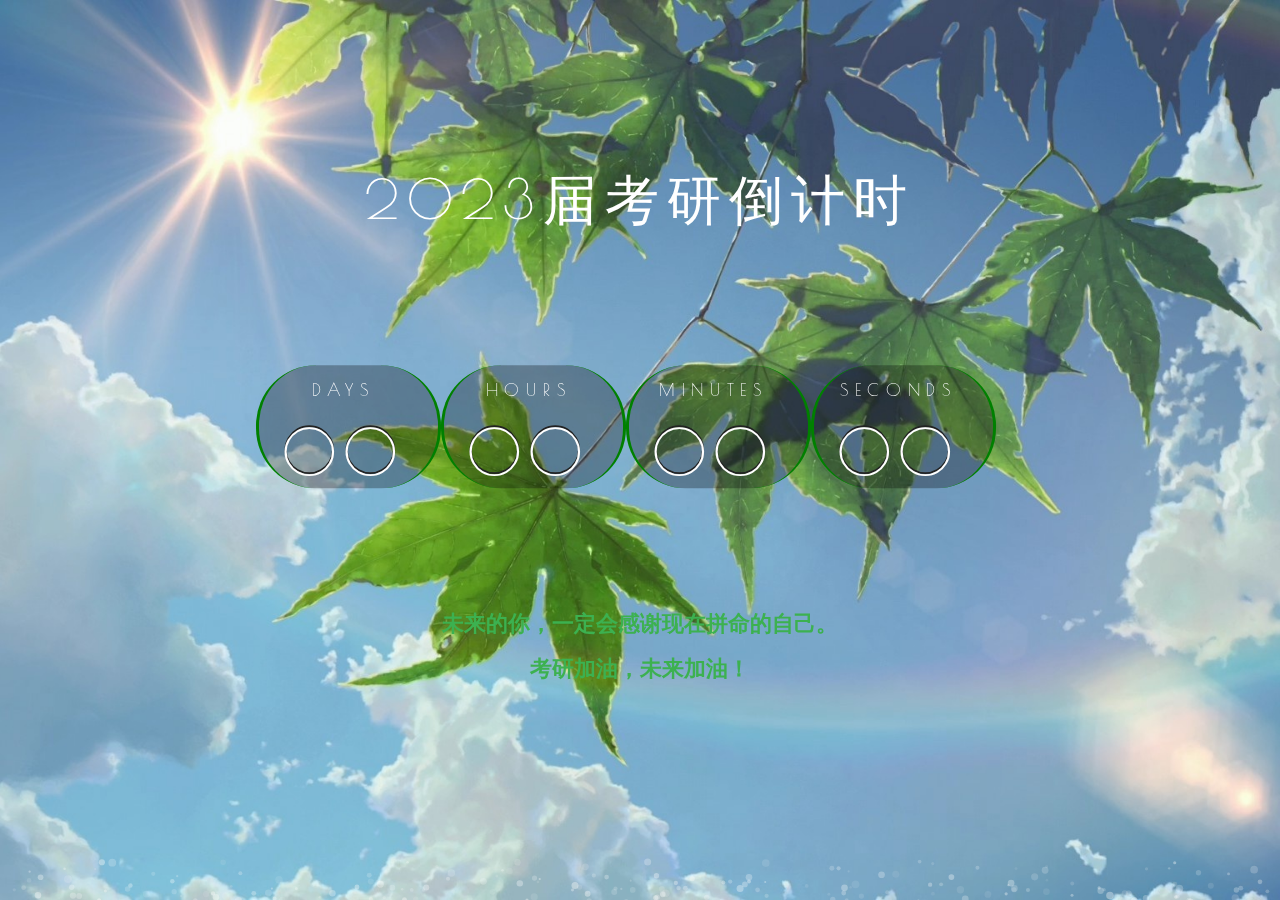
<file: 考研/index.html>
<!--Author: W3layouts
Author URL: http://w3layouts.com
License: Creative Commons Attribution 3.0 Unported
License URL: http://creativecommons.org/licenses/by/3.0/
-->
<!DOCTYPE html>
<html lang="en">
<head>
<title>2023届考研倒计时 - Sun-916403064@qq.com</title>
<meta name="viewport" content="width=device-width, initial-scale=1">
<meta http-equiv="Content-Type" content="text/html; charset=utf-8">
<meta name="keywords" content="Launching Soon Widget Responsive, Login Form Web Template, Flat Pricing Tables, Flat Drop-Downs, Sign-Up Web Templates, Flat Web Templates, Login Sign-up Responsive Web Template, Smartphone Compatible Web Template, Free Web Designs for Nokia, Samsung, LG, Sony Ericsson, Motorola Web Design">
<!-- font files -->
<link href="http://fonts.googleapis.com/css?family=Poiret+One" rel="stylesheet">
<!-- /font files -->
<!-- css files -->
<link href="css/style.css" rel="stylesheet" type="text/css" media="all">
<!-- /css files -->

<script type="text/javascript" src="js/jquery-2.1.4.min.js"></script><!-- Supportive-JavaScript -->
<!--[if lt IE 9]>
  <script src="https://oss.maxcdn.com/libs/html5shiv/3.7.0/html5shiv.js"></script>
<![endif]-->
</head><body>
<div class="container demo-1">
	<div class="content">
        <div id="large-header" class="large-header">
			<div class="w3ls-main-title">
				<h1>2023届考研倒计时</h1>
					<div class="demo2"></div>
					<!--newsletter-->
					<div class="w3layouts-newsletter">
						<h2>未来的你，一定会感谢现在拼命的自己。</h2>
						<h2>考研加油，未来加油！<h2>
					</h2></h2></div>
			</div>
            <canvas id="demo-canvas"></canvas>
        </div>
	</div>
</div>	
<!-- /main-section -->
<!-- Counter required files -->
	<link rel="stylesheet" href="css/dscountdown.css" type="text/css" media="all">
	<script type="text/javascript" src="js/dscountdown.min.js"></script>
	<script>
		jQuery(document).ready(function($){						
			$('.demo2').dsCountDown({
				endDate: new Date("12, 24, 2022 09:00:00"),
				theme: 'black'
				});								
		});
	</script>
<!-- //Counter required files -->
<!-- js files -->
<script src="js/rAF.js"></script>
<script src="js/demo-2.js"></script>
<!-- /js files -->
</body>
</html>
</file>
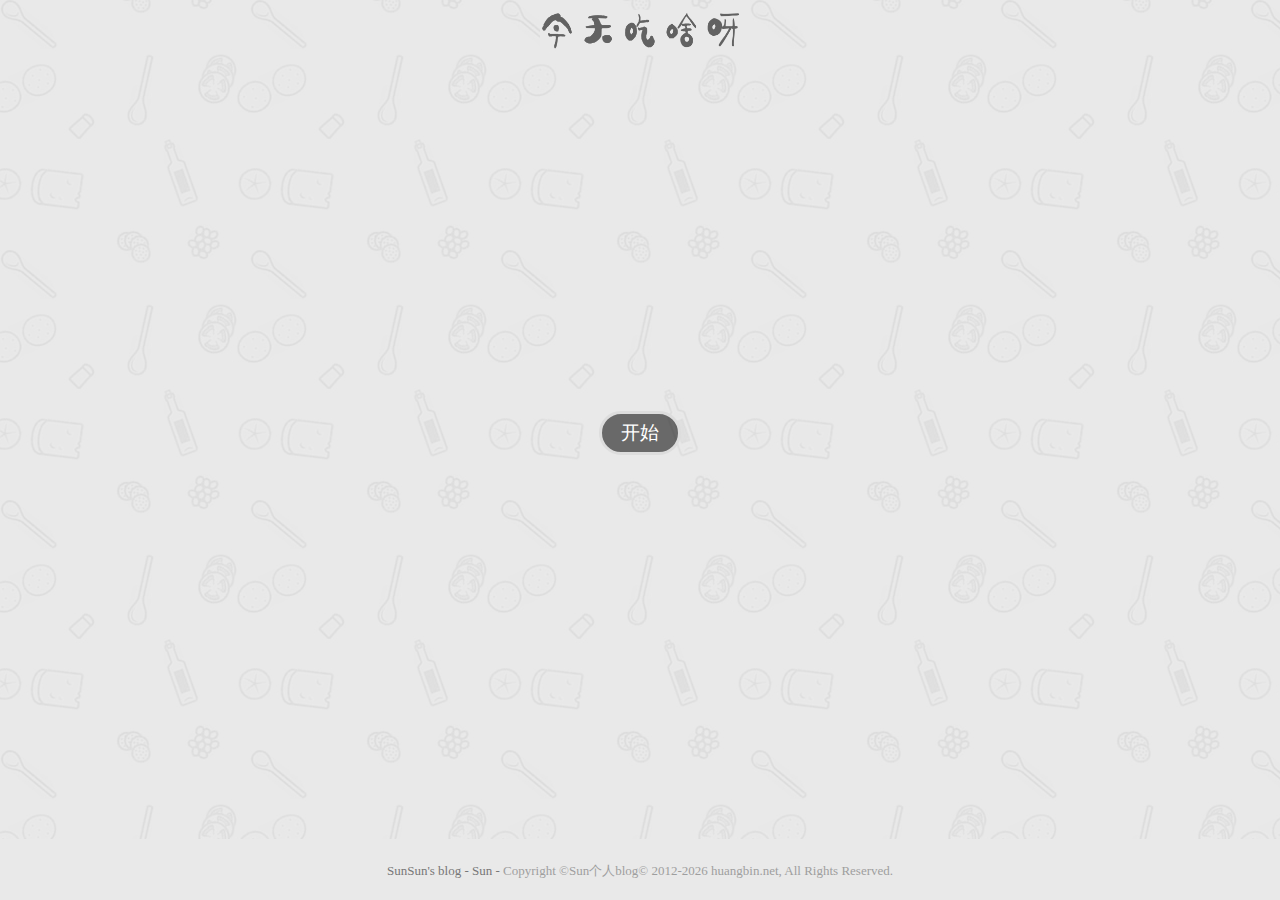
<file: 独角兽.html>
<!DOCTYPE HTML>
<html>
<head>
<meta charset="UTF-8">
<meta name="apple-mobile-web-app-capable" content="yes">
<meta name="viewport" content="width=device-width, initial-scale=1.0, user-scalable=0">
<title>今天吃啥呀？</title>
<meta name="keywords" content="今天吃啥呀" />
<meta name="description" content="【今天吃啥呀】用餐推荐小站，随机推荐食品，再也不用为今天吃什么发愁了。" />
<link rel="Shortcut Icon" href="ic.ico" type="image/x-icon" />
<link rel="stylesheet" type="text/css" href="img/eat-min.css">
</head>
<body>
<div class="logo"><img src="img/logo.png" /></div>
<div id="wrapper">
  <h1 style="color:#FF9733" id="what"></h1>
  </h1>
  <input type="button" value="开始" id="start" />
</div>
<textarea rows="9" cols="53" id="list" style="display:none">馄饨 拉面 烩面 热干面 刀削面 油泼面 炸酱面 炒面 重庆小面 米线 酸辣粉 土豆粉 螺狮粉 凉皮儿 麻辣烫肉夹馍 羊肉汤 炒饭 盖浇饭 卤肉饭 烤肉饭 黄焖鸡米饭 驴肉火烧 川菜 麻辣香锅 火锅 酸菜鱼 烤串 披萨 烤鸭 汉堡 炸鸡 寿司 蟹黄包 粽子 煎饼果子 生煎 炒年糕 盖浇饭 砂锅 大排档 米线 满汉全席 西餐 麻辣烫 自助餐 炒面 快餐 水果 西北风 馄饨 火锅 烧烤 泡面 速冻水饺 日本料理 涮羊肉 味千拉面 肯德基 面包 扬州炒饭 自助餐 茶餐厅 海底捞 咖啡 比萨 麦当劳 兰州拉面 沙县小吃 烤鱼 海鲜 铁板烧 韩国料理 粥 快餐 东南亚菜 甜点 农家菜 川菜 粤菜 湘菜 本帮菜 竹笋烤肉</textarea>
<footer>
    <div class="copyright">
        <p>Sun<a href="Sun98k.github.io" target="_blank">Sun's blog</a> - <a href="Sun98k.github.io" target="_blank">Sun</a> - <a href="Sun98k/Sun98k.github.io" target="_blank">
        <span class="cp">Copyright ©Sun个人blog&copy; 2012-<script type="text/javascript">copyright=new Date();update=copyright.getFullYear();document.write(""+ update + "");</script> huangbin.net, All Rights Reserved.</span>
    </div>
</footer>
<script type='text/javascript' src='img/jquery-1.11.1.min.js'></script>
<script>
    $(function () {
    var run = 0,
        timer;

    $("#start").click(function () {
        var list = $("#list").val().replace(/ +/g, " ").replace(/^ | $/g, "").split(" ");
        if (!run) {
            $(this).val("停止");
            timer = setInterval(function () {
                var r = Math.ceil(Math.random() * list.length),
                    food = list[r - 1];
                $("#what").html(food);
                var rTop = Math.ceil(Math.random() * $(document).height()),
                    rLeft = Math.ceil(Math.random() * ($(document).width() - 50)),
                    rSize = Math.ceil(Math.random() * (37 - 14) + 14);
                $("<span class='temp'></span>").html(food).hide().css({
                    "top": rTop,
                    "left": rLeft,
                    "color": "rgba(0,0,0,." + Math.random() + ")",
                    "fontSize": rSize + "px"
                }).appendTo("body").fadeIn("slow", function () {
                    $(this).fadeOut("slow", function () {
                        $(this).remove();
                    });
                });
            }, 50);
            run = 1;
        } else {
            $(this).val("不行，换一个");
            clearInterval(timer);
            run = 0;
        };
    });

    document.onkeydown = function enter(e) {
        var e = e || event;
        if (e.keyCode == 13) $("#start").trigger("click");
    };
});
  
          $i = 0;
        $('#start').click(function(){
            $i++;
            if($i >=10 ){
                $('#start').hide();
        $('#what').html('这么挑？饿着吧！');
            }
        })
</script>
<!--tm-->
<script type="text/javascript">
  window.onload = function(){
    showTime();
  }
  function showTime(){
    var now=new Date(); 
    var year= now.getFullYear(); 
    document.getElementById("show").innerHTML=""+year;
    t=setTimeout('showTime()',1000)
  }
</script>
<!--pb-->
<script>
    document.oncontextmenu = function (event){
    if(window.event){
    event = window.event;
    }try{
    var the = event.srcElement;
    if (!((the.tagName == "INPUT" && the.type.toLowerCase() == "text") || the.tagName == "TEXTAREA")){
    return false;
    }
    return true;
    }catch (e){
    return false;
    }
    }
</script>
<script>
    document.onkeydown = function(){

    if(window.event && window.event.keyCode == 123) {
        alert("Hi,欢迎来到今天吃啥导航！");
        event.keyCode=0;
        event.returnValue=false;
    }
    if(window.event && window.event.keyCode == 13) {
        window.event.keyCode = 505;
    }
    if(window.event && window.event.keyCode == 8) {
        alert(str+"\n请使用Del键进行字符的删除操作！");
        window.event.returnValue=false;
    }
    }
</script>
<script type="text/javascript">
  	if (self == top) {
	    var theBody = document.getElementsByTagName('body')[0];
	    theBody.style.display = "block";
	} else {
	    top.location = self.location;
	}
</script>
<script>
var _hmt = _hmt || [];
(function() {
  var hm = document.createElement("script");
  hm.src = "https://hm.baidu.com/hm.js?11e2091c640bf503826fb401b70d9c68";
  var s = document.getElementsByTagName("script")[0]; 
  s.parentNode.insertBefore(hm, s);
})();
</script>
</body>
</html>
</file>
<file: 考研/css/style.css>
/*--A Design by W3layouts 
Author: W3layout
Author URL: http://w3layouts.com
License: Creative Commons Attribution 3.0 Unported
License URL: http://creativecommons.org/licenses/by/3.0/
--*/

/*--- reset code ---*/
html,body,div,span,applet,object,iframe,h1,h2,h3,h4,h5,h6,p,blockquote,pre,a,abbr,acronym,address,big,cite,code,del,dfn,em,img,ins,kbd,q,s,samp,small,strike,strong,sub,sup,tt,var,b,u,i,dl,dt,dd,ol,nav ul,nav li,fieldset,form,label,legend,table,caption,tbody,tfoot,thead,tr,th,td,article,aside,canvas,details,embed,figure,figcaption,footer,header,hgroup,menu,nav,output,ruby,section,summary,time,mark,audio,video {
	margin:0;
	padding:0;
	border:0;
	font-size:100%;
	font:inherit;
	vertical-align:baseline;
}
article, aside, details, figcaption, figure,footer, header, hgroup, menu, nav, section {
	display: block;
}
ol,ul {
	list-style:none;
	margin:0px;
	padding:0px;
}
blockquote,q {
	quotes:none;
}
blockquote:before,blockquote:after,q:before,q:after {
	content:'';
	content:none;
}
table {
	border-collapse:collapse;
	border-spacing:0;
}

/* start editing from here */
a {
	text-decoration:none;
}
.txt-rt {
	text-align:right;
}/* text align right */
.txt-lt {
	text-align:left;
}/* text align left */
.txt-center {
	text-align:center;
/*-- W3Layouts --*/	
}/* text align center */
.float-rt {
	float:right;
}/* float right */
.float-lt {
	float:left;
}/* float left */
.clear {
	clear:both;
}/* clear float */
.pos-relative {
	position:relative;
}/* Position Relative */
.pos-absolute {
	position:absolute;
}/* Position Absolute */
.vertical-base {	
	vertical-align:baseline;
}/* vertical align baseline */
.vertical-top {	
	vertical-align:top;
}/* vertical align top */
nav.vertical ul li {	
	display:block;
}/* vertical menu */
nav.horizontal ul li {	
	display: inline-block;
}/* horizontal menu */
img {
	max-width:100%;
}
/*--- end reset code ---*/
body {
	font-family: 'Poiret One', cursive;
}

h1 {
    font-size: 0.8em;
    letter-spacing: 8px;
    color: #fff;

}
p.agileinfo {
    font-size: 0.23em;
    letter-spacing: 2px;
    text-transform: capitalize;
	color:#fff;
	margin-top: 4em;
}
p.agileinfo a {
	color:#fff;
	transition:0.5s all;
	-webkit-transition:0.5s all;
	-moz-transition:0.5s all;
	-ms-transition:0.5s all;
	-o-transition:0.5s all;
}
p.agileinfo a:hover {
	text-decoration:underline;
	transition:0.5s all;
	-webkit-transition:0.5s all;
	-moz-transition:0.5s all;
	-ms-transition:0.5s all;
	-o-transition:0.5s all;
}
.w3layouts-newsletter h2 {
    color: #fff;
    font-size: 0.33em;
    letter-spacing: 2px;
    margin-bottom: 15px;
}
.w3layouts-newsletter h2 {
    color: #3cb150;
    font-size: 0.33em;
    letter-spacing: 0px;
	margin-bottom:15px;
    word-spacing: 3px;
	font-weight:900;

}
.w3layouts-newsletter form {
    width: 65%;
    margin: 0 auto;
}
.w3layouts-newsletter input[type="email"] {
    padding: 15px 2%;
    width: 70%;
    margin-right: 0px;
    letter-spacing: 1px;
    font-size: 0.25em;
    color: #fff;
    outline: none;
    border: 2px solid #999;
    border-radius: 30px;
    background: rgba(0, 0, 0, 0.29);
	float:left;
	font-family: 'Poiret One', cursive;
}
.w3layouts-newsletter input[type="submit"] {
    color: #fff;
    font-size: 0.25em;
	width:25%;
    font-weight: 500;
    border: 3px solid rgba(60,148,59,0.54);
    background: rgba(60, 148, 59, 0.54);
    border-radius: 30px;
    padding: 13px 0px;
    outline: none;
    cursor: pointer;
	transition:0.5s all;
	-webkit-transition:0.5s all;
	-moz-transition:0.5s all;
	-ms-transition:0.5s all;
	-o-transition:0.5s all;
	float:left;
	letter-spacing:1px;
	font-family: 'Poiret One', cursive;
}
.w3layouts-newsletter input[type="submit"]:hover {
    background: none;
	border:3px solid green;
	transition:0.5s all;
	-webkit-transition:0.5s all;
	-moz-transition:0.5s all;
	-ms-transition:0.5s all;
	-o-transition:0.5s all;
}
input::-webkit-input-placeholder {
color: #fff !important;
}
 
input:-moz-placeholder { /* Firefox 18- */
color: #fff !important;  
}
 
input::-moz-placeholder {  /* Firefox 19+ */
color: #fff !important;  
}
 
input:-ms-input-placeholder {  
color: #fff !important;  
}


/* Header */
.large-header {
	position: relative;
	width: 100%;
	background: #333;
	overflow: hidden;
	background-size: cover;
	background-position: center center;
	z-index: 1;
}

.demo-1 .large-header {
	background-image: url('../images/banner.jpg');
	background-position: center bottom;
}
.w3ls-main-title {
	position: absolute;
	margin: 0;
	padding: 0;
	color: #f9f1e9;
	text-align: center;
	top: 48%;
	left: 50%;
	-webkit-transform: translate3d(-50%,-50%,0);
	transform: translate3d(-50%,-50%,0);
}
.demo-1 .w3ls-main-title {
	font-size: 4.2em;
	letter-spacing: 0.1em;
	width: 60%;
}
.demo-2 .w3ls-main-title {
	font-weight: normal;
	font-size: 8em;
	padding-left: 10px;
	text-shadow: 2px 2px 4px rgba(0,0,0,0.4);
}



/*-- background effects --*/

/*-- /background effects --*/

p.agile-copyright {
    font-size: 16px;
    font-weight: 900;
    position: absolute;
    color: #fff;
	width:100%;
    top: 110%;
    letter-spacing: 1px;
}
p.agile-copyright a {
	color:#fff;
}
p.agile-copyright a:hover {
    font-weight: 900;
	color:#36b051;
}

/*-- responsive design --*/
@media (max-width:1600px) {
}
@media (max-width:1440px) {
}
@media (max-width: 1366px) {
}
@media (max-width: 1280px) {
	p.agile-copyright {
		top:120%;
	}
}
@media (max-width: 1080px) {
	h1 {
		font-size: 0.7em;
	}
	.w3ls-main-title {
		top: 44%;
	}
	p.agile-copyright {
		top: 111%;
	}
}
@media (max-width: 1024px) {
	p.agile-copyright {
		top:106%;
	}
	h1 {
		font-size: 0.6em;
		letter-spacing: 6px;
		color: #fff;
	}
	.demo-1 .w3ls-main-title {
		width: 70%;
	}
}

@media (max-width: 960px) {
	.w3layouts-newsletter input[type="email"] {
		width: 69%;
	}
	p.agile-copyright {
		font-size: 15px;
		top: 106%;
	}
	.w3layouts-newsletter input[type="email"] {
		padding: 12px 2%;
	}
	.w3layouts-newsletter input[type="submit"] {
		padding: 11px 10px;
	}
	h1 {
		font-size: 0.6em;
	}
}
@media (max-width: 800px) {
	.w3layouts-newsletter h2 {
		font-size: 0.3em;
	}
	.demo-1 .w3ls-main-title {
		letter-spacing: 0em; 
	}
	h1 {
		font-size: 0.5em;
	}
}
@media (max-width: 768px) {
	h1 {
		font-size: 0.7em;
	}
	.demo-1 .w3ls-main-title {
		width: 80%;
	}
	.w3ls-main-title {
		top: 38%;
	}
	p.agile-copyright {
		font-size: 16px;
		top: 140%;
	}
}
@media (max-width: 736px) {
	.w3layouts-newsletter form {
		width: 100%;
	}
	.demo-1 .w3ls-main-title {
		font-size: 4.2em;
		letter-spacing: 0em;
		width: 70%;
	}
	h1 {
		font-size: 0.4em;
	}
	.w3ls-main-title {
		top:43%;
	}
	p.agile-copyright {
		font-size: 16px;
		top: 106%;
	}
}
@media (max-width: 667px) {
	.demo-1 .w3ls-main-title {
		width: 70%;
	}
	.w3layouts-newsletter input[type="submit"] {
		padding: 9px 0;
	}
	.w3layouts-newsletter input[type="email"] {
		padding: 10px;
	}
	h1 {
		font-size: 0.4em;
	}
	.demo-1 .w3ls-main-title {
		font-size: 4.0em;
		letter-spacing: 0em;
	}
	.w3ls-main-title {
		top: 43%;
	}
	p.agile-copyright {
		font-size: 14px;
	}
	h1 {
		font-size: 0.4em;
	}
	.w3layouts-newsletter h2 {
		font-size: 0.28em;
		margin-bottom: 10px;
	}
	p.agile-copyright {
		top: 105%;
	}
	
}
@media (max-width: 640px) {
	.demo-1 .w3ls-main-title {
		font-size: 3.9em;
	}
	.demo-1 .w3ls-main-title {
		letter-spacing: 0em; 
	}
}
@media (max-width: 600px) {
	.ds-black .ds-element-title {
		font-size: 0.26em;
	}
	.w3ls-main-title {
		top: 45%;
	}
}
@media (max-width: 568px) {
	.demo-1 .w3ls-main-title {
		width: 90%;
	}
	.w3layouts-newsletter h2 {
		font-size: 0.28em;
		margin-bottom: 5px;
	}
	.w3ls-main-title {
		top: 45%;
	}
	p.agile-copyright {
		font-size: 13px;
		top: 105%;
	}
	h1 {
		font-size: 0.4em;
	}
	.w3layouts-newsletter h2 {
		font-size: 0.26em;
	}
}
@media (max-width: 533px) {
	.w3layouts-newsletter h2 {
    margin-bottom: 5px;
	}
}
@media (max-width: 480px) {
	.demo-1 .w3ls-main-title {
		font-size: 3.7em;
	}
}
@media (max-width: 414px) {
	.w3layouts-newsletter form {
		width: 100%; 
	}
	.w3layouts-newsletter input[type="submit"] {
		padding: 8px 0;
		margin-top: 10px;
		width: 40%;
		padding: 13px 10px;
	}
	.w3layouts-newsletter input[type="email"] {
		width: 82%;
		padding: 15px 10px;
	}
	.demo-1 .w3ls-main-title {
		width: 76%;
	}
	p.agile-copyright {
		font-size: 15px;
		top: 106%;
		line-height:23px;
	}
}
@media (max-width: 384px) {
	p.agile-copyright {
		font-size: 14px;
		top: 106%;
	}
	.w3layouts-newsletter input[type="email"] {
		padding: 12px 10px;
	}
	.w3layouts-newsletter input[type="submit"] {
		padding: 10px 10px;
	}	
	.w3ls-main-title {
		top: 46%;
	}
}
@media (max-width: 375px) {
	.w3ls-main-title {
		top: 44%;
	}
	p.agile-copyright {
		top: 103%;
		line-height: 20px;
	}
}
@media (max-width: 360px) {
	p.agile-copyright {
		top: 101%;
		line-height: 20px;
	}
	p.agile-copyright {
		top: 103%;
	}
	.demo-1 .w3ls-main-title {
		width: 79%;
	}
}
@media (max-width: 320px) {
	.demo-1 .w3ls-main-title {
		width: 82%;
	}
	.w3layouts-newsletter h2 {
		font-size: 0.28em;
	}.w3layouts-newsletter input[type="submit"] {
		padding: 6px 0;
		margin-top: 6px;
	}
	.w3layouts-newsletter input[type="email"] {
		padding: 7px 2%;
		width:90%;
	}
	.dsCountDown.ds-black {
		padding: 25px 0 15px;
	}
	.demo-1 .w3ls-main-title {
		font-size: 3.7em;
	}
	.w3layouts-newsletter h2 {
		margin-bottom: 10px;
	}
	.w3layouts-newsletter input[type="submit"] {
		margin-top: 7px;
	}
	h1 {
		font-size: 0.4em;
	}
	.w3ls-main-title {
		top: 46%;
	}
	p.agile-copyright {
		top: 102%;
		font-size: 13px;
	}
}
/*-- //responsive design --*/
</file>
<file: 考研/css/dscountdown.css>
.dsCountDown:after{
	content:'';
    clear: both;
}

.dsCountDown{
    display:inline-block;
	*display: inline;
    zoom: 1;
}

/* ------------------------- White Theme ------------------------- */
.dsCountDown.ds-white {
	color: #000;
	position: relative;
	font-size: 1em;
	padding: 10px;
	border: 1px solid #dedede;
	border-radius: 2px;
	
	background: #ffffff; /* Old browsers */
	/* IE9 SVG, needs conditional override of 'filter' to 'none' */
	background: url([data-uri]);
	background: -moz-linear-gradient(top,  #ffffff 0%, #ededed 100%); /* FF3.6+ */
	background: -webkit-gradient(linear, left top, left bottom, color-stop(0%,#ffffff), color-stop(100%,#ededed)); /* Chrome,Safari4+ */
	background: -webkit-linear-gradient(top,  #ffffff 0%,#ededed 100%); /* Chrome10+,Safari5.1+ */
	background: -o-linear-gradient(top,  #ffffff 0%,#ededed 100%); /* Opera 11.10+ */
	background: -ms-linear-gradient(top,  #ffffff 0%,#ededed 100%); /* IE10+ */
	background: linear-gradient(to bottom,  #ffffff 0%,#ededed 100%); /* W3C */
	filter: progid:DXImageTransform.Microsoft.gradient( startColorstr='#ffffff', endColorstr='#ededed',GradientType=0 ); /* IE6-8 */
}

.ds-white .ds-element {
	float: left;
	margin-right: 10px;
	text-align: center;
	border-right: 1px solid #dedede;
	padding-right: 10px;
}

.dsCountDown.ds-white > .ds-element.ds-element-seconds {
	margin-right: 0;
	padding-right: 0;
	border-right: 0;
}

.ds-white .ds-element-title {
	font-size: 0.8em;
	text-transform: lowercase;
}

.ds-white .ds-element-value {
	font-size: 2.5em;
	color: #333;
	text-shadow: 2px 2px 0px #fff;
}



/* ------------------------- Black Theme ------------------------- */
.dsCountDown.ds-black {
	color: #fff;
    position: relative;
    font-size: 1em;
    padding: 50px 0 30px;
    border-radius: 2px;
	width: 100%;
	margin: 8% 0px;
}

.ds-black .ds-element {
	float: left;
    text-align: center;
    border-right: 3px solid green;
    border-left: 3px solid green;
    padding-right: 10px;
    width: 23%;
    background: rgba(0,0,0,0.29);
    border-radius: 60px;
}



.ds-black .ds-element-title {
	    font-size: 0.25em;
    text-transform: uppercase;
    margin: 15px 0;
	font-family: 'Poiret One', cursive;

}

.ds-black .ds-element-value {
	font-size: 1em;
	color: #fff;
	text-shadow: 0px -2px 0px #222;
}



/* ------------------------- Red Theme ------------------------- */
.dsCountDown.ds-red {
	color: #fff;
	position: relative;
	font-size: 1em;
	padding: 10px;
	border: 1px solid #A80000;
	border-radius: 2px;
	
	background: #ff0000; /* Old browsers */
	/* IE9 SVG, needs conditional override of 'filter' to 'none' */
	background: url([data-uri]);
	background: -moz-linear-gradient(top,  #ff0000 0%, #bc0000 100%); /* FF3.6+ */
	background: -webkit-gradient(linear, left top, left bottom, color-stop(0%,#ff0000), color-stop(100%,#bc0000)); /* Chrome,Safari4+ */
	background: -webkit-linear-gradient(top,  #ff0000 0%,#bc0000 100%); /* Chrome10+,Safari5.1+ */
	background: -o-linear-gradient(top,  #ff0000 0%,#bc0000 100%); /* Opera 11.10+ */
	background: -ms-linear-gradient(top,  #ff0000 0%,#bc0000 100%); /* IE10+ */
	background: linear-gradient(to bottom,  #ff0000 0%,#bc0000 100%); /* W3C */
	filter: progid:DXImageTransform.Microsoft.gradient( startColorstr='#ff0000', endColorstr='#bc0000',GradientType=0 ); /* IE6-8 */


}

.ds-red .ds-element {
	float: left;
	margin-right: 10px;
	text-align: center;
	border-right: 1px solid #BC0000;
	padding-right: 10px;
}

.dsCountDown.ds-red > .ds-element.ds-element-seconds{
	margin-right: 0;
	padding-right: 0;
	border-right: 0;
}

.ds-red .ds-element-title {
	font-size: 0.8em;
	text-transform: lowercase;
}

.ds-red .ds-element-value {
	font-size: 2.5em;
	color: #fff;
	text-shadow: 0px -1px 0px #555;
}



/* ------------------------- Flat Theme ------------------------- */
.dsCountDown.ds-flat {
	color: #000;
	position: relative;
	font-size: 1em;
	border: 1px solid #cdcdcd;
	background: #efefef;
	box-shadow: 4px 4px 4px #888;
}

.ds-flat .ds-element {
	float: left;
	text-align: center;
	border-right: 1px solid #dedede;
	padding: 7px 17px;
}

.dsCountDown.ds-flat > .ds-element.ds-element-seconds {
	border-right: 0;
}

.ds-flat .ds-element-title {
	font-size: 0.8em;
	text-transform: lowercase;
	color: #666;
}

.ds-flat .ds-element-value {
	font-size: 2.5em;
	color: #000;
}

/*-- responsive media queries --*/
@media (max-width: 1280px){ 
	.ds-black .ds-element-value {
		font-size: 0.95em;
	}
	.ds-black .ds-element{
		width:22%;
	}
	.dsCountDown.ds-black {
		margin: 10% 0px;
	}
}
@media (max-width: 1080px){
	.ds-black .ds-element-value {
		font-size: 0.9em;
	}
	.dsCountDown.ds-black {
		padding: 20px 0 10px;
		margin: 9% 0px;
	}
}
@media (max-width: 1024px){
	.dsCountDown.ds-black {
		top:102%
	}
}
@media (max-width: 960px){
	.ds-black .ds-element-value {
		font-size: 0.7em;
	}
	.ds-black .ds-element-title {
		font-size: 0.24em;
	}
	.dsCountDown.ds-black {
		margin: 7% 0px;
	}
}
@media (max-width: 800px){
	.ds-black .ds-element-value {
		font-size: 0.5em;
	}
	.ds-black .ds-element-title {
		font-size: 0.23em;
		margin: 9px 0;
	}
	.ds-black .ds-element {
		width: 21%;
	}
	.dsCountDown.ds-black {
		margin: 0% 0px;
	}
}
@media (max-width: 768px){
	.ds-black .ds-element-value {
		font-size: 0.9em;
	}
	.dsCountDown.ds-black {
		margin: 10% 0px;
	}
	.ds-black .ds-element-title {
		font-size: 0.3em;
		margin: 10% 0;
	}
}
@media (max-width: 736px){
	.dsCountDown.ds-black {
		padding: 0px;
		margin: 5% 0px;
	}
	.ds-black .ds-element-value {
		font-size: 0.6em;
	}
}
@media (max-width: 667px){
	.dsCountDown.ds-black {
		padding: 30px 0 20px;
	}
	.dsCountDown.ds-black {
		padding: 0px;
		margin: 5% 0%;
	}
	.ds-black .ds-element-value {
		font-size: 0.7em;
	}
}
@media (max-width: 640px){
	.dsCountDown.ds-black {
		padding: 40px 0 5px;
	}
}
@media (max-width: 600px){
	.dsCountDown.ds-black {
		padding: 20px 0 5px;
	}
	.ds-black .ds-element-title {
		font-size: 0.24em;
	}
}
@media (max-width: 568px){
	.ds-black .ds-element {
		width: 21%;
	}
	.ds-black .ds-element-value {
		font-size: 0.5em;
	}
	.dsCountDown.ds-black {
		margin: 4% 0px;
		padding: 0px;
	}
	.ds-black .ds-element-title {
		font-size: 0.2em;
		margin: 5% 0;
	}
}
@media (max-width: 414px){
	.ds-black .ds-element {
		width: 42%;
		margin-bottom: 10px;
	}
	.dsCountDown.ds-black {
		padding: 50px 0 20px;
	}
	.ds-black .ds-element-value {
		font-size: 0.8em;
	}
	
}
@media (max-width: 384px){
	.ds-black .ds-element-value {
		font-size: 0.7em;
	}
	.dsCountDown.ds-black {
		padding: 30px 0 10px;
	}
	.ds-black .ds-element {
		margin-bottom: 10px;
	}
}
@media (max-width: 375px){
	.dsCountDown.ds-black {
		padding: 50px 0 20px;
	}
	.ds-black .ds-element-value {
		font-size: 0.8em;
	}
	.ds-black .ds-element {
		margin-bottom: 10px;
	}
}
@media (max-width: 360px){
	.dsCountDown.ds-black {
		padding: 40px 0 10px;
	}
	.ds-black .ds-element {
		margin-bottom: 10px;
	}
}
@media (max-width: 320px){
	.ds-black .ds-element-value {
		font-size: 0.5em;
	}
	.ds-black .ds-element {
		margin-bottom: 10px;
	}
	.dsCountDown.ds-black {
		padding: 10px 0 0px;
	}
}

/*-- //responsive media queries --*/
</file>
<file: img/eat-min.css>
html{overflow:hidden;height:100%}body{position:relative;overflow:hidden;margin:0;padding:0;width:100%;height:100%;background:#eee url(../img/bg.jpg);font-family:"Microsoft YaHei"}.logo{margin:0 auto;margin-top:10px;width:200px;height:40px;background-color:#e9e9e9}.logo img{width:100%;height:100%}#wrapper{position:absolute;top:50%;left:50%;margin-top:-60px;margin-left:-250px;width:500px;height:120px;text-align:center}#start,#stop{display:inline-block;padding:0 1em;outline:0;border:3px solid #ddd;border-radius:25px;background:rgba(0,0,0,.55);color:#fff;vertical-align:middle;font-size:19px;font-family:"Microsoft YaHei";line-height:2;cursor:pointer;transition:.5s;-webkit-appearance:none}#start:hover{border:3px solid #ccc;background:rgba(0,0,0,.7)}#cfg{color:#666;text-shadow:1px 1px 1px #eee;font-size:12px;cursor:pointer}.temp{position:absolute;z-index:-1;color:#777}#popbox{position:absolute;top:50%;left:50%;margin-top:-140px;margin-left:-210px;padding:0 10px;width:400px;height:280px;-webkit-border-radius:7px;-moz-border-radius:7px;border-radius:7px;background:#fff;-webkit-box-shadow:0 0 22px #333,inset 0 -3px 7px #ddd;-moz-box-shadow:0 0 22px #333,inset 0 -3px 7px #ddd;box-shadow:0 0 22px #333,inset 0 -3px 7px #ddd}#ok{float:right;margin:-3px 0 0;width:50px;height:22px;color:#666;cursor:pointer}.copyright{position:absolute;bottom:0;padding:10px .5%;width:99%;background-color:#e9e9e9;color:#777;text-align:center;font-size:13px}.copyright p{margin-bottom:10px;padding:0}.copyright span.cp{opacity:.65}.copyright a{color:#777;text-decoration:none}.copyright a:hover{text-decoration:underline}
</file>
